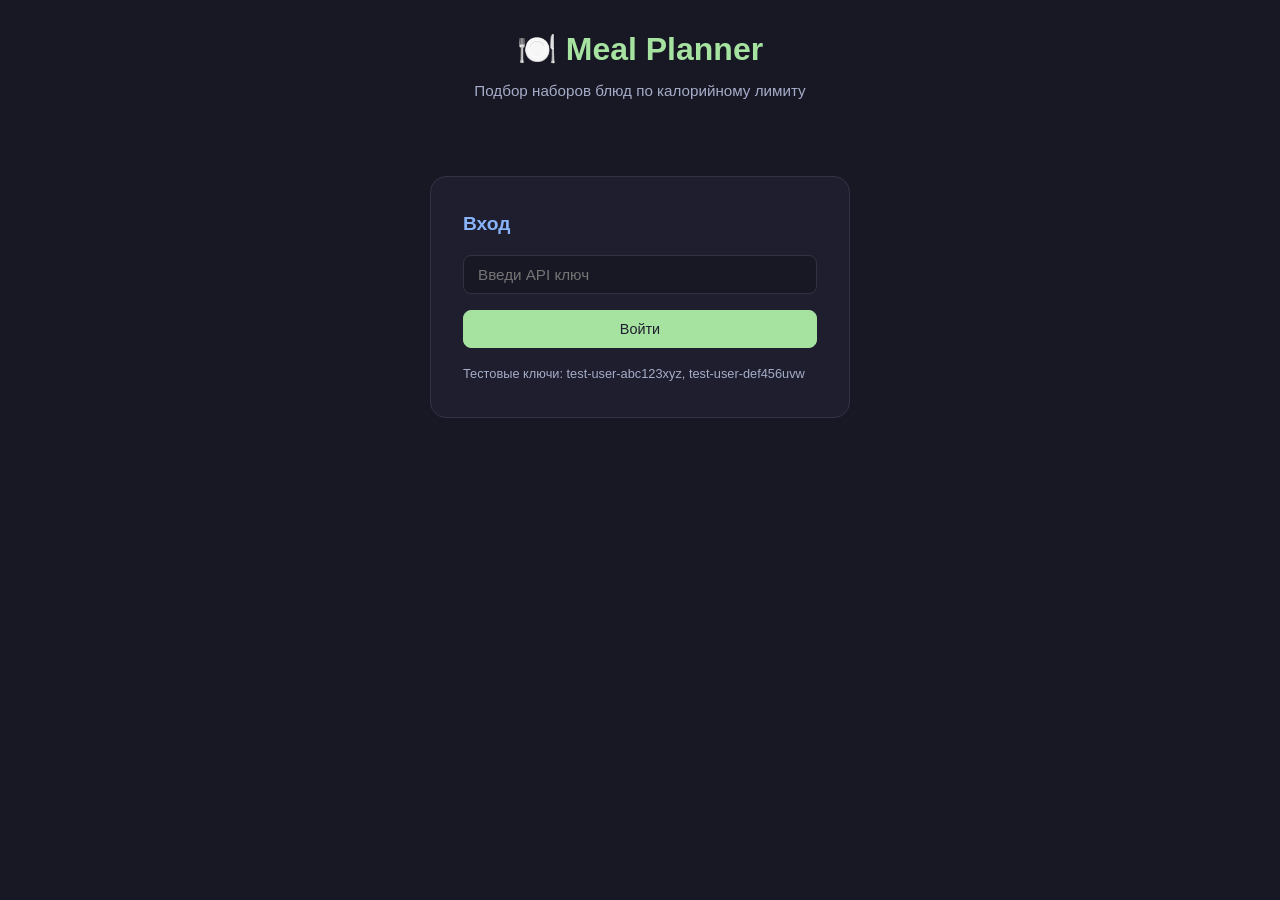
<file: frontend/index.html>
<!DOCTYPE html>
<html lang="ru">
<head>
    <meta charset="UTF-8">
    <meta name="viewport" content="width=device-width, initial-scale=1.0">
    <title>Meal Planner - Подбор меню по калориям</title>
    <link rel="stylesheet" href="style.css">
</head>
<body>
    <div class="container">
        <header class="header">
            <h1>🍽️ Meal Planner</h1>
            <p>Подбор наборов блюд по калорийному лимиту</p>
        </header>

        <div class="auth-section" id="authSection">
            <div class="auth-box">
                <h2>Вход</h2>
                <input 
                    type="password" 
                    id="apiKey" 
                    placeholder="Введи API ключ"
                    class="input"
                >
                <button onclick="login()" class="btn btn-primary">Войти</button>
                <p class="info-text">Тестовые ключи: test-user-abc123xyz, test-user-def456uvw</p>
            </div>
        </div>

        <div class="app-section" id="appSection" style="display: none;">
            <div class="user-info">
                <p id="userInfo"></p>
                <button onclick="logout()" class="btn btn-secondary">Выход</button>
            </div>

            <div class="main-content">
                <!-- Left column: search -->
                <aside class="sidebar">
                    <h2>Параметры поиска</h2>

                    <div class="form-group">
                        <label for="restaurant">Ресторан:</label>
                        <select id="restaurant" class="input">
                            <option value="">-- Выбери ресторан --</option>
                        </select>
                    </div>

                    <div class="form-group">
                        <label for="calories">Максимум калорий:</label>
                        <div class="slider-row">
                            <input
                                type="range"
                                id="caloriesSlider"
                                min="100"
                                max="5000"
                                step="50"
                                value="600"
                                class="slider"
                            >
                            <input
                                type="number"
                                id="calories"
                                min="100"
                                max="5000"
                                value="600"
                                class="input input-narrow"
                            >
                        </div>
                        <p class="slider-label" id="caloriesLabel">600 ккал</p>
                    </div>

                    <div class="form-group">
                        <label for="weight">Максимум масса:</label>
                        <div class="slider-row">
                            <input
                                type="range"
                                id="weightSlider"
                                min="100"
                                max="2000"
                                step="50"
                                value="400"
                                class="slider"
                            >
                            <input
                                type="number"
                                id="weight"
                                min="100"
                                max="2000"
                                value="400"
                                class="input input-narrow"
                            >
                        </div>
                        <p class="slider-label" id="weightLabel">400 г</p>
                    </div>

                    <div class="form-group form-group-inline">
                        <label class="toggle-label">
                            <input type="checkbox" id="includeDrinks" class="toggle-checkbox">
                            <span class="toggle-track"><span class="toggle-thumb"></span></span>
                            Включать напитки
                        </label>
                    </div>

                    <button onclick="searchMeals()" class="btn btn-primary btn-block">
                        Найти комбинации
                    </button>

                    <hr>

                    <h2>История</h2>
                    <div id="history" class="history-list"></div>
                </aside>

                <!-- Right column: results -->
                <main class="content">
                    <div id="loading" class="loading" style="display: none;">
                        <p>⏳ Загрузка...</p>
                    </div>

                    <div id="results" class="results-section">
                        <p class="empty-state">Выбери ресторан и нажми "Найти комбинации"</p>
                    </div>
                </main>
            </div>
        </div>
    </div>

    <script src="app.js"></script>
</body>
</html>
</file>
<file: frontend/style.css>
*, *::before, *::after {
    box-sizing: border-box;
    margin: 0;
    padding: 0;
}

:root {
    --bg: #1e1e2e;
    --surface: #181825;
    --card-bg: #1e1e2e;
    --overlay: #313244;
    --text: #cdd6f4;
    --subtext: #a6adc8;
    --accent: #a6e3a1;
    --accent2: #89b4fa;
    --danger: #f38ba8;
    --border: #313244;
}

body {
    background: var(--surface);
    color: var(--text);
    font-family: -apple-system, BlinkMacSystemFont, 'Segoe UI', sans-serif;
    font-size: 15px;
    line-height: 1.6;
    min-height: 100vh;
}

.container {
    max-width: 1100px;
    margin: 0 auto;
    padding: 24px 16px;
}

/* Header */
.header {
    text-align: center;
    margin-bottom: 32px;
}

.header h1 {
    font-size: 2rem;
    font-weight: 700;
    color: var(--accent);
    margin-bottom: 4px;
}

.header p {
    color: var(--subtext);
    font-size: 0.95rem;
}

/* Auth */
.auth-section {
    display: flex;
    justify-content: center;
    padding: 40px 0;
}

.auth-box {
    background: var(--card-bg);
    border: 1px solid var(--border);
    border-radius: 16px;
    padding: 32px;
    width: 100%;
    max-width: 420px;
    display: flex;
    flex-direction: column;
    gap: 16px;
}

.auth-box h2 {
    font-size: 1.2rem;
    color: var(--accent2);
}

.info-text {
    font-size: 0.8rem;
    color: var(--subtext);
}

/* Forms */
.input {
    width: 100%;
    background: var(--surface);
    border: 1px solid var(--border);
    border-radius: 8px;
    color: var(--text);
    font-size: 0.95rem;
    padding: 10px 14px;
    outline: none;
    transition: border-color 0.15s;
}

.input:focus {
    border-color: var(--accent2);
}

.input-narrow {
    width: 80px;
    flex-shrink: 0;
    padding: 8px 10px;
}

.form-group {
    display: flex;
    flex-direction: column;
    gap: 8px;
}

.form-group label {
    font-size: 0.85rem;
    color: var(--subtext);
}

.form-group-inline {
    flex-direction: row;
    align-items: center;
}

/* Slider row */
.slider-row {
    display: flex;
    gap: 10px;
    align-items: center;
}

.slider {
    flex: 1;
    accent-color: var(--accent);
    cursor: pointer;
    height: 4px;
}

.slider-label {
    font-size: 0.85rem;
    color: var(--accent);
    font-weight: 600;
}

/* Toggle switch */
.toggle-label {
    display: flex;
    align-items: center;
    gap: 10px;
    cursor: pointer;
    font-size: 0.9rem;
    color: var(--text);
    user-select: none;
}

.toggle-checkbox {
    display: none;
}

.toggle-track {
    position: relative;
    width: 38px;
    height: 22px;
    background: var(--overlay);
    border-radius: 11px;
    border: 1px solid var(--border);
    transition: background 0.2s;
    flex-shrink: 0;
}

.toggle-thumb {
    position: absolute;
    top: 3px;
    left: 3px;
    width: 14px;
    height: 14px;
    background: var(--subtext);
    border-radius: 50%;
    transition: transform 0.2s, background 0.2s;
}

.toggle-checkbox:checked + .toggle-track {
    background: var(--accent);
    border-color: var(--accent);
}

.toggle-checkbox:checked + .toggle-track .toggle-thumb {
    transform: translateX(16px);
    background: #1e1e2e;
}

/* Buttons */
.btn {
    display: inline-flex;
    align-items: center;
    justify-content: center;
    background: var(--overlay);
    border: 1px solid var(--border);
    border-radius: 8px;
    color: var(--text);
    cursor: pointer;
    font-size: 0.9rem;
    font-weight: 500;
    padding: 10px 20px;
    transition: background 0.15s, border-color 0.15s;
    white-space: nowrap;
}

.btn:hover {
    background: var(--border);
}

.btn-primary {
    background: var(--accent);
    border-color: var(--accent);
    color: #1e1e2e;
}

.btn-primary:hover {
    background: #94d5a0;
    border-color: #94d5a0;
}

.btn-secondary {
    background: transparent;
    border-color: var(--border);
    color: var(--subtext);
}

.btn-small {
    padding: 6px 14px;
    font-size: 0.8rem;
}

.btn-block {
    width: 100%;
}

/* User info bar */
.user-info {
    display: flex;
    justify-content: space-between;
    align-items: center;
    background: var(--card-bg);
    border: 1px solid var(--border);
    border-radius: 10px;
    padding: 12px 16px;
    margin-bottom: 24px;
    font-size: 0.9rem;
    color: var(--subtext);
}

/* Layout */
.main-content {
    display: grid;
    grid-template-columns: 300px 1fr;
    gap: 24px;
    align-items: start;
}

@media (max-width: 700px) {
    .main-content { grid-template-columns: 1fr; }
}

.sidebar {
    background: var(--card-bg);
    border: 1px solid var(--border);
    border-radius: 12px;
    padding: 20px;
    display: flex;
    flex-direction: column;
    gap: 16px;
}

.sidebar h2 {
    font-size: 1rem;
    color: var(--accent2);
}

.sidebar hr {
    border: none;
    border-top: 1px solid var(--border);
}

.content {
    background: var(--card-bg);
    border: 1px solid var(--border);
    border-radius: 12px;
    padding: 20px;
    min-height: 300px;
}

/* Results */
.results-section {
    display: flex;
    flex-direction: column;
    gap: 12px;
}

.empty-state {
    color: var(--subtext);
    text-align: center;
    padding: 40px 0;
}

.result-card {
    background: var(--surface);
    border: 1px solid var(--border);
    border-radius: 10px;
    padding: 14px 16px;
    display: flex;
    flex-direction: column;
    gap: 10px;
    transition: border-color 0.15s;
}

.result-card:hover {
    border-color: var(--accent2);
}

.result-header {
    display: flex;
    justify-content: space-between;
    align-items: center;
}

.result-title {
    font-size: 0.9rem;
    font-weight: 600;
    color: var(--subtext);
}

.result-score {
    font-size: 1.1rem;
    font-weight: 700;
    color: var(--accent);
}

.result-stats {
    display: flex;
    gap: 16px;
    flex-wrap: wrap;
}

.result-stat {
    font-size: 0.82rem;
    color: var(--subtext);
    background: var(--overlay);
    border-radius: 6px;
    padding: 2px 8px;
}

.result-meals {
    display: flex;
    flex-direction: column;
    gap: 4px;
}

.meal-item {
    display: flex;
    justify-content: space-between;
    align-items: baseline;
    gap: 8px;
}

.meal-name {
    font-size: 0.9rem;
    color: var(--text);
}

.meal-meta {
    font-size: 0.8rem;
    color: var(--subtext);
    white-space: nowrap;
    flex-shrink: 0;
}

.result-actions {
    display: flex;
    justify-content: flex-end;
}

/* History */
.history-list {
    display: flex;
    flex-direction: column;
    gap: 8px;
}

.history-item {
    background: var(--surface);
    border: 1px solid var(--border);
    border-radius: 8px;
    padding: 10px 12px;
    font-size: 0.85rem;
    cursor: pointer;
    transition: border-color 0.15s;
    display: flex;
    justify-content: space-between;
    align-items: center;
}

.history-item:hover {
    border-color: var(--accent2);
}

.history-date {
    color: var(--subtext);
    font-size: 0.8rem;
}

.history-calories {
    color: var(--accent);
    font-weight: 600;
}

/* Loading */
.loading {
    text-align: center;
    color: var(--subtext);
    padding: 40px 0;
}

/* Notifications */
.notification {
    position: fixed;
    bottom: 24px;
    right: 24px;
    background: var(--overlay);
    border: 1px solid var(--border);
    border-radius: 10px;
    padding: 12px 20px;
    font-size: 0.9rem;
    z-index: 1000;
    animation: slideIn 0.3s ease;
}

.notification.success { border-color: var(--accent);  color: var(--accent); }
.notification.error   { border-color: var(--danger);  color: var(--danger); }

@keyframes slideIn  { from { opacity: 0; transform: translateY(10px); } to { opacity: 1; transform: translateY(0); } }
@keyframes slideOut { from { opacity: 1; transform: translateY(0); } to { opacity: 0; transform: translateY(10px); } }

/* Scrollbar */
::-webkit-scrollbar { width: 6px; }
::-webkit-scrollbar-track { background: var(--surface); }
::-webkit-scrollbar-thumb { background: var(--border); border-radius: 3px; }
</file>
<file: meal-planner/frontend/style.css>
*, *::before, *::after {
    box-sizing: border-box;
    margin: 0;
    padding: 0;
}

:root {
    --bg: #1e1e2e;
    --surface: #181825;
    --card-bg: #1e1e2e;
    --overlay: #313244;
    --text: #cdd6f4;
    --subtext: #a6adc8;
    --accent: #a6e3a1;
    --accent2: #89b4fa;
    --danger: #f38ba8;
    --border: #313244;
}

body {
    background: var(--surface);
    color: var(--text);
    font-family: -apple-system, BlinkMacSystemFont, 'Segoe UI', sans-serif;
    font-size: 15px;
    line-height: 1.6;
    min-height: 100vh;
}

.container {
    max-width: 1100px;
    margin: 0 auto;
    padding: 24px 16px;
}

/* Header */
.header {
    text-align: center;
    margin-bottom: 32px;
}

.header h1 {
    font-size: 2rem;
    font-weight: 700;
    color: var(--accent);
    margin-bottom: 4px;
}

.header p {
    color: var(--subtext);
    font-size: 0.95rem;
}

/* Auth */
.auth-section {
    display: flex;
    justify-content: center;
    padding: 40px 0;
}

.auth-box {
    background: var(--card-bg);
    border: 1px solid var(--border);
    border-radius: 16px;
    padding: 32px;
    width: 100%;
    max-width: 420px;
    display: flex;
    flex-direction: column;
    gap: 16px;
}

.auth-box h2 {
    font-size: 1.2rem;
    color: var(--accent2);
}

.info-text {
    font-size: 0.8rem;
    color: var(--subtext);
}

/* Forms */
.input {
    width: 100%;
    background: var(--surface);
    border: 1px solid var(--border);
    border-radius: 8px;
    color: var(--text);
    font-size: 0.95rem;
    padding: 10px 14px;
    outline: none;
    transition: border-color 0.15s;
}

.input:focus {
    border-color: var(--accent2);
}

.input-narrow {
    width: 80px;
    flex-shrink: 0;
    padding: 8px 10px;
}

.form-group {
    display: flex;
    flex-direction: column;
    gap: 8px;
}

.form-group label {
    font-size: 0.85rem;
    color: var(--subtext);
}

.form-group-inline {
    flex-direction: row;
    align-items: center;
}

/* Slider row */
.slider-row {
    display: flex;
    gap: 10px;
    align-items: center;
}

.slider {
    flex: 1;
    accent-color: var(--accent);
    cursor: pointer;
    height: 4px;
}

.slider-label {
    font-size: 0.85rem;
    color: var(--accent);
    font-weight: 600;
}

/* Toggle switch */
.toggle-label {
    display: flex;
    align-items: center;
    gap: 10px;
    cursor: pointer;
    font-size: 0.9rem;
    color: var(--text);
    user-select: none;
}

.toggle-checkbox {
    display: none;
}

.toggle-track {
    position: relative;
    width: 38px;
    height: 22px;
    background: var(--overlay);
    border-radius: 11px;
    border: 1px solid var(--border);
    transition: background 0.2s;
    flex-shrink: 0;
}

.toggle-thumb {
    position: absolute;
    top: 3px;
    left: 3px;
    width: 14px;
    height: 14px;
    background: var(--subtext);
    border-radius: 50%;
    transition: transform 0.2s, background 0.2s;
}

.toggle-checkbox:checked + .toggle-track {
    background: var(--accent);
    border-color: var(--accent);
}

.toggle-checkbox:checked + .toggle-track .toggle-thumb {
    transform: translateX(16px);
    background: #1e1e2e;
}

/* Buttons */
.btn {
    display: inline-flex;
    align-items: center;
    justify-content: center;
    background: var(--overlay);
    border: 1px solid var(--border);
    border-radius: 8px;
    color: var(--text);
    cursor: pointer;
    font-size: 0.9rem;
    font-weight: 500;
    padding: 10px 20px;
    transition: background 0.15s, border-color 0.15s;
    white-space: nowrap;
}

.btn:hover {
    background: var(--border);
}

.btn-primary {
    background: var(--accent);
    border-color: var(--accent);
    color: #1e1e2e;
}

.btn-primary:hover {
    background: #94d5a0;
    border-color: #94d5a0;
}

.btn-secondary {
    background: transparent;
    border-color: var(--border);
    color: var(--subtext);
}

.btn-small {
    padding: 6px 14px;
    font-size: 0.8rem;
}

.btn-block {
    width: 100%;
}

/* User info bar */
.user-info {
    display: flex;
    justify-content: space-between;
    align-items: center;
    background: var(--card-bg);
    border: 1px solid var(--border);
    border-radius: 10px;
    padding: 12px 16px;
    margin-bottom: 24px;
    font-size: 0.9rem;
    color: var(--subtext);
}

/* Layout */
.main-content {
    display: grid;
    grid-template-columns: 300px 1fr;
    gap: 24px;
    align-items: start;
}

@media (max-width: 700px) {
    .main-content { grid-template-columns: 1fr; }
}

.sidebar {
    background: var(--card-bg);
    border: 1px solid var(--border);
    border-radius: 12px;
    padding: 20px;
    display: flex;
    flex-direction: column;
    gap: 16px;
}

.sidebar h2 {
    font-size: 1rem;
    color: var(--accent2);
}

.sidebar hr {
    border: none;
    border-top: 1px solid var(--border);
}

.content {
    background: var(--card-bg);
    border: 1px solid var(--border);
    border-radius: 12px;
    padding: 20px;
    min-height: 300px;
}

/* Results */
.results-section {
    display: flex;
    flex-direction: column;
    gap: 12px;
}

.empty-state {
    color: var(--subtext);
    text-align: center;
    padding: 40px 0;
}

.result-card {
    background: var(--surface);
    border: 1px solid var(--border);
    border-radius: 10px;
    padding: 14px 16px;
    display: flex;
    flex-direction: column;
    gap: 10px;
    transition: border-color 0.15s;
}

.result-card:hover {
    border-color: var(--accent2);
}

.result-header {
    display: flex;
    justify-content: space-between;
    align-items: center;
}

.result-title {
    font-size: 0.9rem;
    font-weight: 600;
    color: var(--subtext);
}

.result-score {
    font-size: 1.1rem;
    font-weight: 700;
    color: var(--accent);
}

.result-stats {
    display: flex;
    gap: 16px;
    flex-wrap: wrap;
}

.result-stat {
    font-size: 0.82rem;
    color: var(--subtext);
    background: var(--overlay);
    border-radius: 6px;
    padding: 2px 8px;
}

.result-meals {
    display: flex;
    flex-direction: column;
    gap: 4px;
}

.meal-item {
    display: flex;
    justify-content: space-between;
    align-items: baseline;
    gap: 8px;
}

.meal-name {
    font-size: 0.9rem;
    color: var(--text);
}

.meal-meta {
    font-size: 0.8rem;
    color: var(--subtext);
    white-space: nowrap;
    flex-shrink: 0;
}

.result-actions {
    display: flex;
    justify-content: flex-end;
}

/* History */
.history-list {
    display: flex;
    flex-direction: column;
    gap: 8px;
}

.history-item {
    background: var(--surface);
    border: 1px solid var(--border);
    border-radius: 8px;
    padding: 10px 12px;
    font-size: 0.85rem;
    cursor: pointer;
    transition: border-color 0.15s;
    display: flex;
    justify-content: space-between;
    align-items: center;
}

.history-item:hover {
    border-color: var(--accent2);
}

.history-date {
    color: var(--subtext);
    font-size: 0.8rem;
}

.history-calories {
    color: var(--accent);
    font-weight: 600;
}

/* Loading */
.loading {
    text-align: center;
    color: var(--subtext);
    padding: 40px 0;
}

/* Notifications */
.notification {
    position: fixed;
    bottom: 24px;
    right: 24px;
    background: var(--overlay);
    border: 1px solid var(--border);
    border-radius: 10px;
    padding: 12px 20px;
    font-size: 0.9rem;
    z-index: 1000;
    animation: slideIn 0.3s ease;
}

.notification.success { border-color: var(--accent);  color: var(--accent); }
.notification.error   { border-color: var(--danger);  color: var(--danger); }

@keyframes slideIn  { from { opacity: 0; transform: translateY(10px); } to { opacity: 1; transform: translateY(0); } }
@keyframes slideOut { from { opacity: 1; transform: translateY(0); } to { opacity: 0; transform: translateY(10px); } }

/* Scrollbar */
::-webkit-scrollbar { width: 6px; }
::-webkit-scrollbar-track { background: var(--surface); }
::-webkit-scrollbar-thumb { background: var(--border); border-radius: 3px; }
</file>
